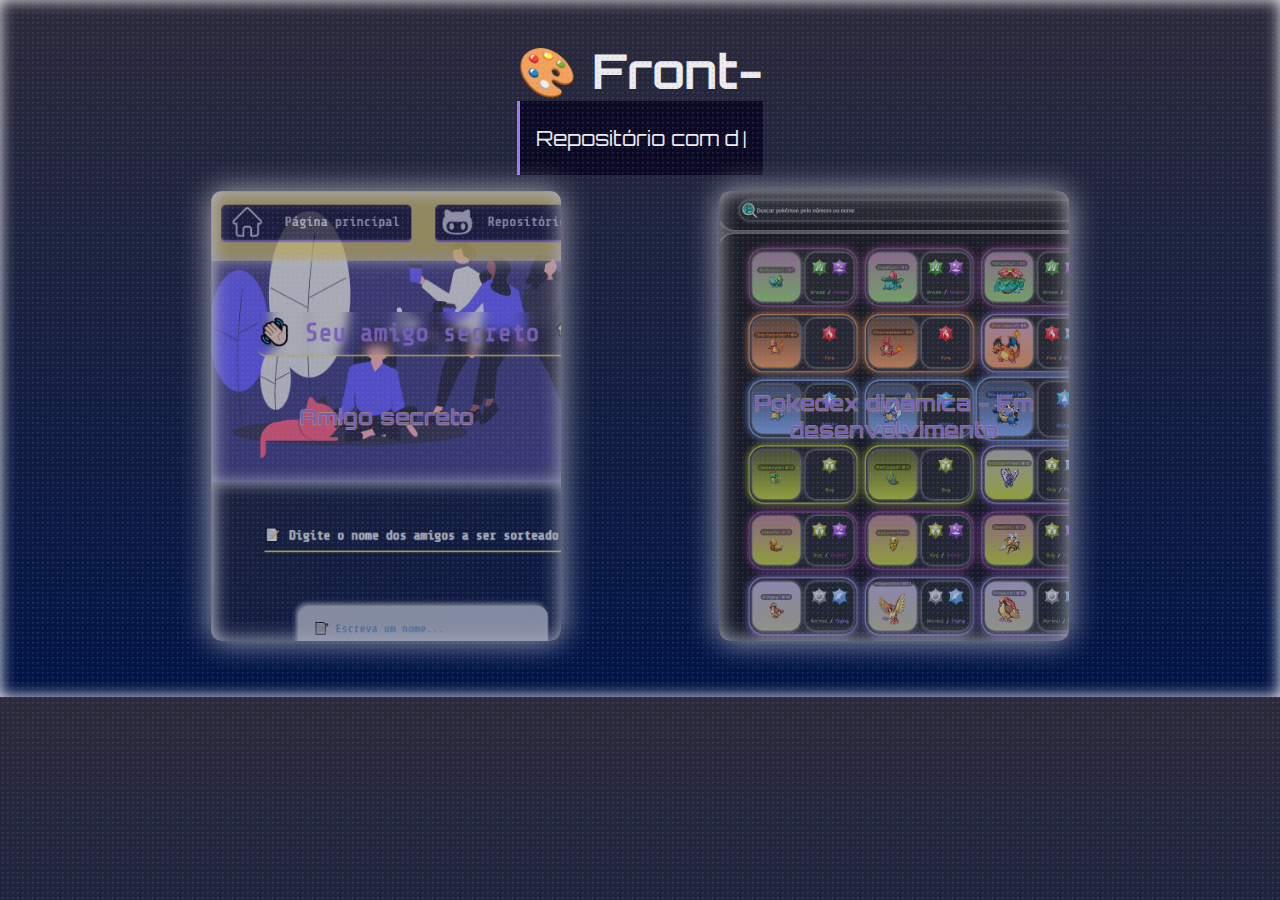
<file: index.html>
<!DOCTYPE html>
<html lang="pt-br">
  <head>
    <meta charset="UTF-8" />
    <meta name="viewport" content="width=device-width, initial-scale=1.0" />
    <link rel="shortcut icon" href="image/target.png" type="image/x-icon">
    <link rel="stylesheet" href="index.css" />
    <script type="module" src="index.js" defer></script>
    <title>🏆Desafios e projetos 👨🏻‍💻</title>
  </head>
  <body>
    <header class="headerTitlePage"><h1></h1></header>
    <p class="pDescription"></p>
    <section id="secCardsPages"></section>
  </body>
</html>
</file>
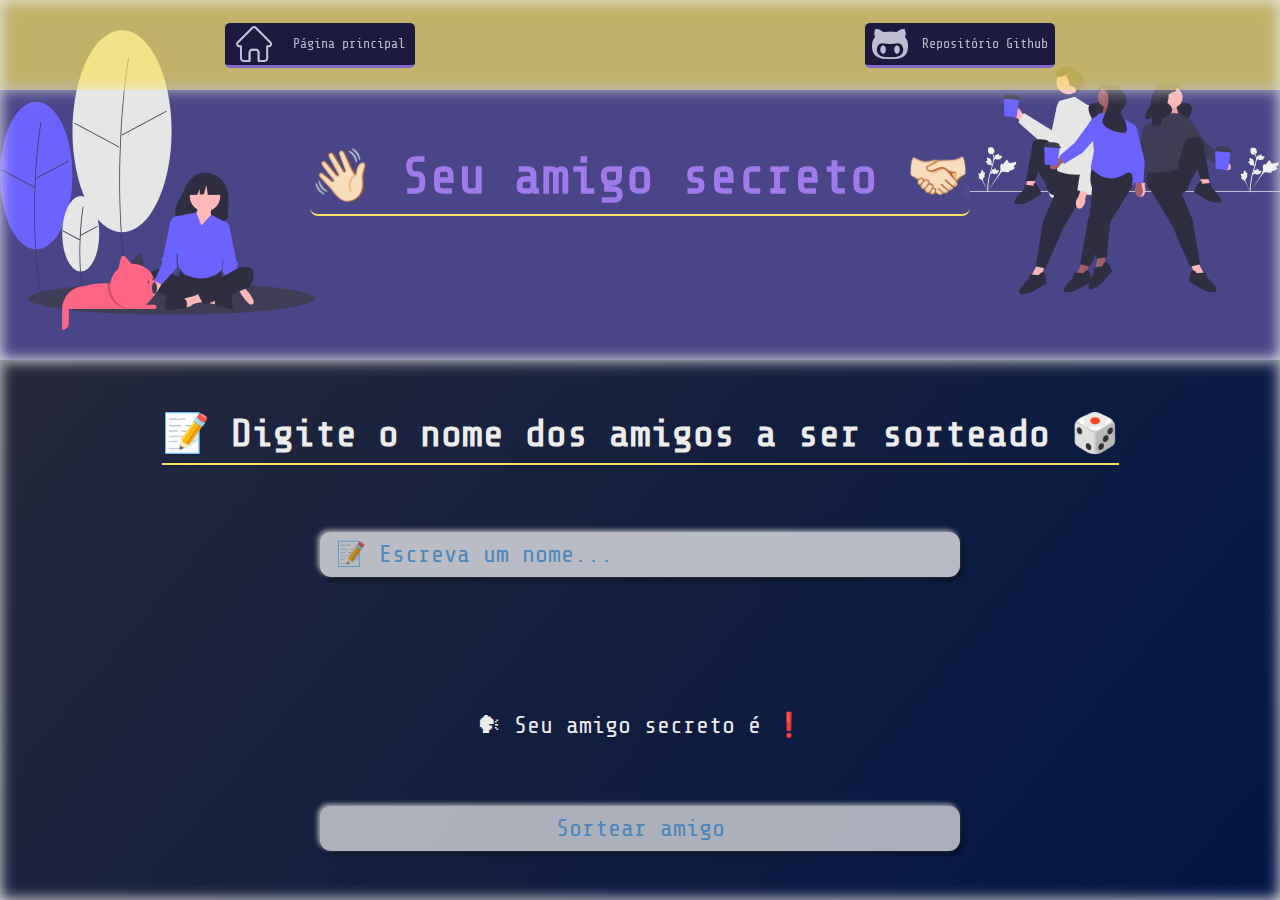
<file: ChallengeSecretFriend/challengeSecretFriend.html>
<!DOCTYPE html>
<html lang="pt-br">
  <head>
    <meta charset="UTF-8" />
    <meta name="viewport" content="width=device-width, initial-scale=1.0" />
    <link rel="shortcut icon" href="image/handshake.png" type="image/x-icon" />
    <link rel="stylesheet" href="challengeSecretFriend.css" />
    <script src="challengeSecretFriend.js" defer></script>
    <title>👀 Amigo secreto 🎲</title>
  </head>
  <body>
    <section class="socialMidiaAndHome">

      <button>
        <img src="image/home.png" alt="home" />
        <a href="../index.html">Página principal</a>
      </button>

      <button>
        <img src="image/iconGithub.png" alt="iconGithub" />
        <a href="https://github.com/mdowglas/Challenges"
          >Repositório Github
        </a>
      </button>
    </section>

    <header class="headerTitle"><h1>👋🏻 Seu amigo secreto 🤝🏻</h1></header>
    <section class="containElementsMain">
      <h2>📝 Digite o nome dos amigos a ser sorteado 🎲</h2>
      <input
        type="text"
        id="ipnAddNewFriend"
        placeholder="📝 Escreva um nome..."
      />
      <div id="divListFriend"></div>
      <span id="spanFriendDrawn">🗣 Seu amigo secreto é ❗</span>
      <button id="btnDrawFriend">Sortear amigo</button>
    </section>
  </body>
</html>
</file>
<file: index.css>
@import url("https://fonts.googleapis.com/css2?family=Orbitron:wght@400..900&display=swap");
:root {
  --blue_Dark: #0a0a22;
  --blue_Of_Course: #63b3ed;
  --purble_Of_Course: #9f7aea;
  --yellow: #f6e05e;
  --white: #edecec;
}
* {
  padding: 0;
  margin: 0;
  box-sizing: border-box;
}
body {
  background: linear-gradient(180deg, #000011d4 0%, #001545 100%);
  color: var(--white);
  font-family: "Orbitron", sans-serif;
  box-shadow: inset 0 0 15px 0 var(--white);
  padding: 2.5rem;

  display: flex;
  flex-direction: column;
  align-items: center;
  justify-content: space-around;
  width: 100%;
  height: 100%;
}
body::after {
  content: "";
  position: fixed;
  top: 0;
  left: 0;
  width: 100%;
  height: 100%;
  pointer-events: none;
  background-image: radial-gradient(
    var(--purble_Of_Course) 1px,
    transparent 1px
  );
  background-size: 5px 5px;
  animation: replaceColor 1s linear infinite;
  animation: starsMove 8s linear infinite;
  opacity: 0.2;
}

.headerTitlePage {
  font-size: clamp(0.6rem, 2vw, 1.5rem);
}
.pDescription {
  font-size: clamp(0.8rem, 2vw, 1.3rem);
  padding: 1.5rem 1rem;
  border-left: solid var(--purble_Of_Course);
  max-width: 1650px;
  margin: 0 auto;
  background: var(--blue_Dark);
}

.pDescription::after {
  content: "|";
  animation: blink 0.5s infinite;
  padding-left: 0.2rem;
  font-size: 1.1rem;
}
@keyframes blink {
  0%,
  100% {
    opacity: 1;
  }
  50% {
    opacity: 0;
  }
}

#secCardsPages {
  display: flex;
  gap: 1.5rem;
  flex-wrap: wrap;
  padding: 1rem;
  width: clamp(300px, 80vw, 100%);
}

/* Card */
.cardOfProjects {
  width: clamp(200px, 50vw, 350px);
  height: clamp(300px, 50vw, 450px);
  cursor: pointer;
  border-radius: 0.7rem;
  background-color: var(--back);
  box-shadow: 0 0 30px var(--white), inset 0 0 20px var(--white);
  position: relative;
  overflow: hidden;
  transition: all 0.5s;
  opacity: 0.7;
  margin: 0 auto;

  background-repeat: no-repeat;
  background-position: top left;
  background-size: 120%;
  animation: previewSite 10s ease-in-out infinite alternate;
}

@keyframes previewSite {
  0% {
    background-position: top left;
    background-size: 120%;
  }
  25% {
    background-position: top right;
    background-size: 130%;
  }
  50% {
    background-position: center;
    background-size: 110%;
  }
  75% {
    background-position: bottom right;
    background-size: 130%;
  }
  100% {
    background-position: bottom left;
    background-size: 120%;
  }
}

.cardOfProjects:hover {
  opacity: 1;
  z-index: 1;
}

/* Conteúdo */
.divTitleProject,
.divDescription {
  position: absolute;
  top: 0;
  left: 0;
  width: 100%;
  height: 100%;
  padding: 1rem;
  display: flex;
  align-items: center;
  justify-content: center;
  transition: all 0.6s ease;
  color: var(--purble_Of_Course);
  text-align: center;
  font-family: "Orbitron", sans-serif;
  font-size: clamp(0.8rem, 3vw, 0.9rem);
  z-index: 1;
  -webkit-text-stroke-width: 0.3px;
  -webkit-text-stroke-color: var(--yellow);
  border-radius: 1rem;
}

.divDescription {
  opacity: 0;
  transform: translateY(30px);
  pointer-events: none;
}

.cardOfProjects:hover .divTitleProject {
  opacity: 0;
  transform: translateY(-30px);
}

.cardOfProjects:hover .divDescription {
  opacity: 1;
  transform: translateY(0);
  pointer-events: all;
  box-shadow: 0 0 5px var(--white), inset 0 0 5px var(--white);
  backdrop-filter: blur(5px);
}
</file>
<file: ChallengeSecretFriend/challengeSecretFriend.css>
@import url("https://fonts.googleapis.com/css2?family=Share+Tech+Mono&display=swap");

:root {
  --blue_Dark: #0a0a22;
  --blue_Of_Course: #63b3ed;
  --purble_Of_Course: #9f7aea;
  --yellow: #f6e05e;
  --white: #edecec;
}
* {
  padding: 0;
  margin: 0;
  box-sizing: border-box;
  font-family: "Share Tech Mono", monospace;
  border: none;
  outline: none;
  text-decoration: none;
}
*::-webkit-scrollbar{
  width: 0;
  background: transparent;
}
body {
  background: linear-gradient(
    130deg,
    rgba(0, 0, 17, 0.83) 0%,
    rgba(0, 21, 69, 1) 100%
  );
  color: var(--white);
  font-family: "Orbitron", sans-serif;
  box-shadow: inset 0 0 15px 0 var(--white);
  height: 100dvh;
}
body::after {
  content: "";
  position: fixed;
  top: 0;
  left: 0;
  width: 100%;
  pointer-events: none;
  background-image: radial-gradient(
    var(--purble_Of_Course) 1px,
    transparent 1px
  );
  background-size: 5px 5px;
  opacity: 0.2;
}
/*Barra com buttons no topo da página*/
.socialMidiaAndHome {
  width: 100%;
  height: 10dvh;
  position: fixed;
  top: 0;
  left: 0;
  background: var(--yellow);
  box-shadow: 0 0 15px 0 var(--white), inset 0 0 15px 0 var(--white);
  display: flex;
  justify-content: space-around;
  align-items: center;
  opacity: 0.7;
}
.socialMidiaAndHome button {
  width: 190px;
  height: 5dvh;
  border-radius: 0.3rem;
  cursor: pointer;
  border-bottom: solid var(--purble_Of_Course) 3px;
  background: var(--blue_Dark);
  display: flex;
  justify-content: space-around;
  align-items: center;
  color: var(--white);
  transition: .3s ease-in-out;
}
.socialMidiaAndHome button a{
  color: var(--white);
}

.socialMidiaAndHome button img {
  width: 4dvh;
}
.socialMidiaAndHome button:hover {
  border-bottom: solid var(--blue_Of_Course) 3px;
}
/* Imagens e titulo da página */
.headerTitle {
  width: 100%;
  height: 40dvh;
  background-color: #494586;
  box-shadow: 0 0 15px 0 var(--white), inset 0 0 15px 0 var(--white);

  background-image: url("image/animalFriendship.svg"),
    url("image/groupOffriends.svg");
  background-repeat: no-repeat, no-repeat;
  background-position: left center, right center;
  background-size: 35vh, 35vh;

  display: flex;
  justify-content: center;
  align-items: center;

  font-size: clamp(0.8rem, 2vw, 2.5rem);
}
.headerTitle h1 {
  color: var(--purble_Of_Course);
  border-bottom: solid var(--yellow) 2px;
  padding-bottom: 0.5rem;
  backdrop-filter: blur(5px);
  border-radius: 0.5rem;
}

.containElementsMain {
  display: flex;
  align-items: center;
  justify-content: space-around;
  flex-direction: column;
  height: 60dvh;
  padding: 1rem;
}
.containElementsMain h2 {
  font-size: clamp(0.8rem, 3vw, 2.5rem);
  font-weight: bold;
  border-bottom: solid var(--yellow) 2px;
  padding-bottom: 0.5rem;
}

/* Input e button de interação */
#ipnAddNewFriend,
#btnDrawFriend {
  width: clamp(250px, 50vw, 990px);
  height: 45px;
  color: var(--blue_Of_Course);
  font-size: clamp(0.7rem, 2vw, 1.5rem);
  border-radius: 0.7rem;
  box-shadow: -2px -2px 5px 0 var(--white), 2px 2px 5px 0 black;
  opacity: 0.7;
  transition: 0.3s ease-in-out;
}
#ipnAddNewFriend {
  padding-left: 1rem;
}
#ipnAddNewFriend::placeholder {
  color: var(--blue_Of_Course);
}
#btnDrawFriend {
  cursor: pointer;
}

#ipnAddNewFriend:focus,
#btnDrawFriend:hover {
  opacity: 1;
}
#spanFriendDrawn {
  font-size: clamp(1.2rem, 2vw, 1.5rem);
}

/* Div resposável por mostrar e organizar os nome para o usuário*/

div#divListFriend.styleDiv {
  width: clamp(250px, 50vw, 990px);
  padding: 0 1.5rem;
  max-height: 150px;
  border-radius: 0.7rem;
  display: flex;
  justify-content: center;
  align-items: center;
  flex-wrap: wrap;
  gap: 1.5rem;
  overflow: hidden;
  overflow-y: scroll;
  transition: 0.5s ease-in-out;
  box-shadow: 0 0 15px 0 var(--white), inset 0 0 15px 0 var(--white);
}
div#divListFriend.styleDiv span {
  padding: 0.7rem;
  border-bottom: solid var(--yellow) 2px;
}
input#ipnAddNewFriend.ipnVoid, button#btnDrawFriend.listFriendVoid {
  animation: errorIpn 5s ease-in-out forwards;
  box-shadow: 0 0 20px 0 red;
}

/* Quando o output for vazio irá chamar está animação */
@keyframes errorIpn {
  0% {
    box-shadow: 0 0 20px 0 orange;
  }
  50% {
    box-shadow: 0 0 15px 0 red;
  }
  100% {
    box-shadow: -2px -2px 5px 0 var(--white), 2px 2px 5px 0 black;
  }
}
</file>
